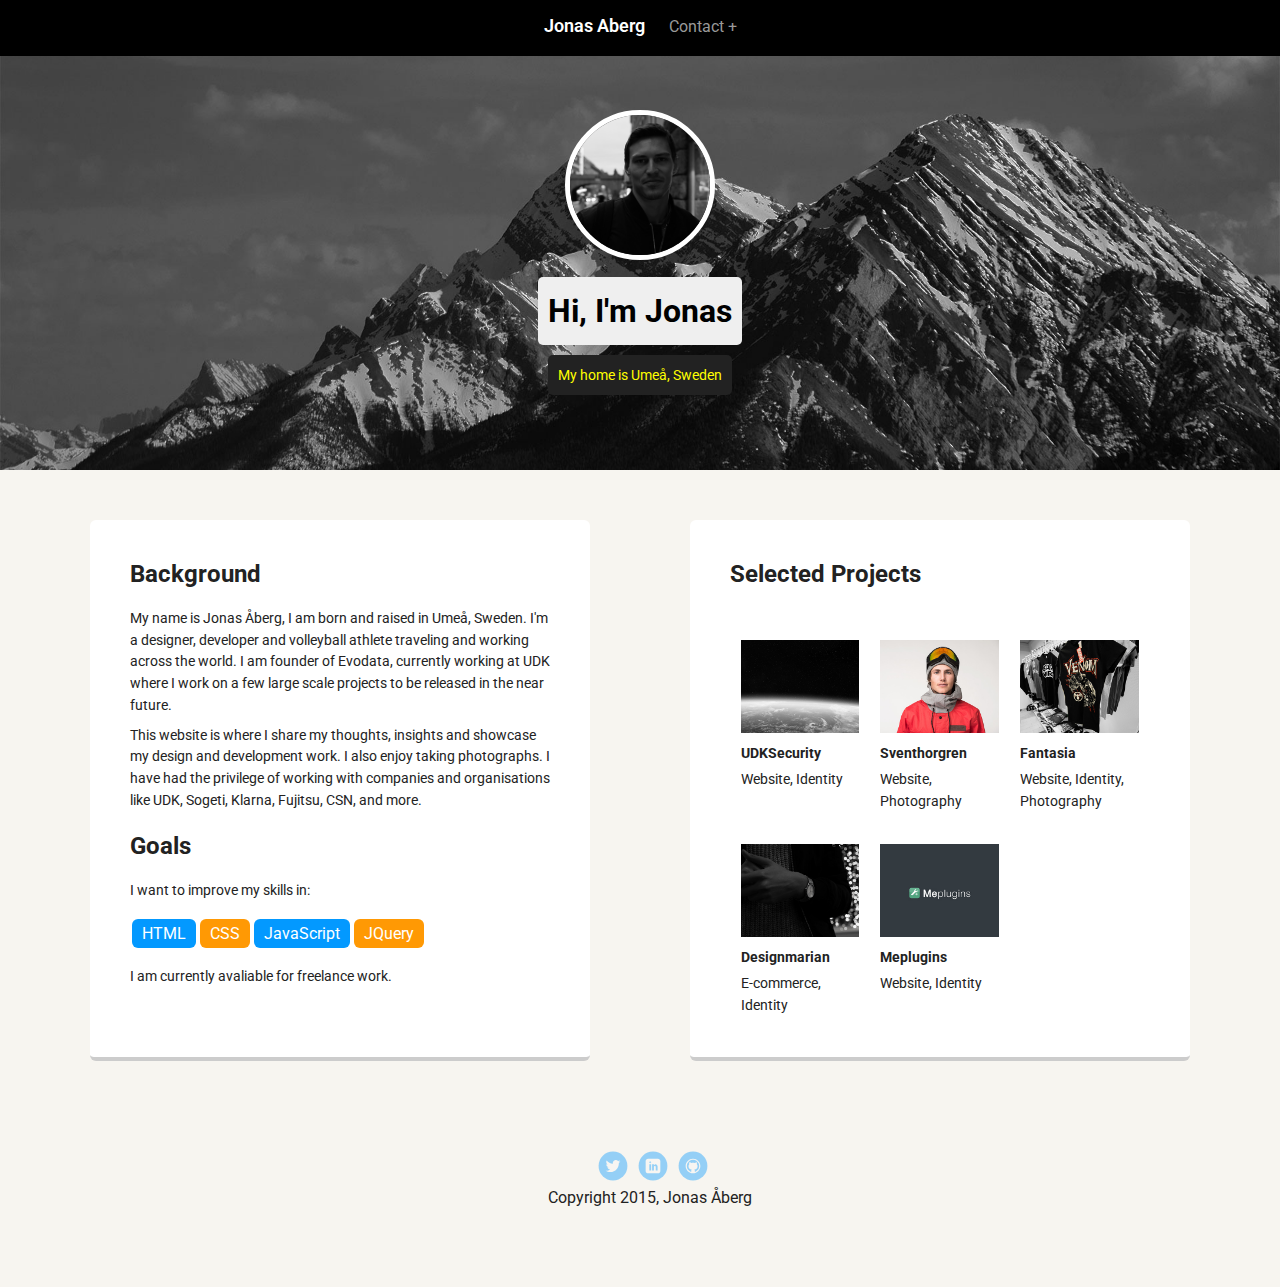
<file: index.html>
<!doctype html>
<html lang="en">
<head>
  <meta charset="utf-8">
  <title>Jonas Aberg's Profile</title>
  <meta name="viewport" content="width=device-width, initial-scale=1.0">
  <link rel="stylesheet" href="styles.css">
  <link href="https://fonts.googleapis.com/css?family=Muli%7CRoboto:400,300,500,700,900" rel="stylesheet">
  <script src="https://ajax.googleapis.com/ajax/libs/jquery/3.1.0/jquery.min.js"></script>
</head>
  <body>

  <!-- expandable contact tab, instead of contact.html -->
  <div class="contact-tab">
    <div class="text-container">
      <h1>Contact me</h1>
      <p>There's plenty of ways to get in touch with me. Write to me on <a href="https://twitter.com/jonasaberg91">Twitter</a> or <a href="mailto:hello@jonasaberg.com">Write me an email</a></p>
      <ul>
        <li><a href="https://twitter.com/jonasaberg91" class="social twitter" title="Twitter">Twitter</a></li>
        <li><a href="https://www.linkedin.com/in/jonasaberg91" class="social linkedin" title="LinkedIn">LinkedIn</a></li>
        <li><a href="https://github.com/jonasaberg91" class="social github" title="Github">Github</a></li>
      </ul>
    </div>
  </div>

    <div class="main-nav">
        <ul class="nav">
          <li class="name"><a href="index.html">Jonas Aberg</a></li>
          <li><a class="contact-trigger">Contact</a></li>
        </ul>
    </div>

    <header>
      <img src="images/jonas_small.png" alt="Portrait of Jonas Åberg" class="profile-image">
      <h1 class="tag name">Hi, I'm Jonas</h1>
      <p class="tag location">My home is Umeå, Sweden</p>
    </header>

    <main class="flex">
      <div class="card">
        <h2>Background</h2>
        <p>My name is Jonas Åberg, I am born and raised in Umeå, Sweden. I'm a designer, developer and volleyball athlete traveling and working across the world. I am founder of Evodata, currently working at UDK where I work on a few large scale projects to be released in the near future.</p>
        <p>This website is where I share my thoughts, insights and showcase my design and development work. I also enjoy taking photographs. I have had the privilege of working with companies and organisations like UDK, Sogeti, Klarna, Fujitsu, CSN, and more.</p>

        <!-- from other card -->
        <h2>Goals</h2>
        <p>I want to improve my skills in:</p>
        <ul class="skills">
          <li>HTML</li>
          <li>CSS</li>
          <li>JavaScript</li>
          <li>JQuery</li>
        </ul>
        <p>I am currently avaliable for freelance work.</p>
      </div> 

      <!-- extra credit additional information -->
      <div id="projects" class="card">
        <h2>Selected Projects</h2>

        <a href="https://www.behance.net/gallery/34185947/UDK-Security-Initiative" title="Case - UDKSecurity">
          <figure>
            <img src="images/udksecurity.jpeg" alt="UDKSecurity case for UDK">
            <figcaption>
              <h3>UDKSecurity</h3>
              <p>Website, Identity</p>
            </figcaption>
          </figure>
        </a>

        <a href="https://www.behance.net/gallery/33795778/Sven-Thorgren" title="Case - Sventhorgren">
          <figure>
            <img src="images/sventhorgren.jpeg" alt="Sventhorgren case">
            <figcaption>
              <h3>Sventhorgren</h3>
              <p>Website, Photography</p>
            </figcaption>
          </figure>
        </a>

        <a href="https://www.behance.net/gallery/33129921/Fantasia" title="Case - Fantasia">
          <figure>
            <img src="images/fantasia.jpeg" alt="Fantasia case">
            <figcaption>
              <h3>Fantasia</h3>
              <p>Website, Identity, Photography</p>
            </figcaption>
          </figure>
        </a>

        <a href="https://www.behance.net/gallery/32592771/Designmarian" title="Case - Designmarian">
          <figure>
            <img src="images/designmarian.jpeg" alt="Designmarian case">
            <figcaption>
              <h3>Designmarian</h3>
              <p>E-commerce, Identity</p>
            </figcaption>
          </figure>
        </a>

        <a href="https://www.behance.net/gallery/32517921/Meplugins" title="Case - Meplugins">
          <figure>
            <img src="images/meplugins.jpeg" alt="Designmarian case">
            <figcaption>
              <h3>Meplugins</h3>
              <p>Website, Identity</p>
            </figcaption>
          </figure>
        </a>
      </div>

      <!-- i am moving this content to the first card
      <div class="card">
        <h2>Goals</h2>
        <p>I want to improve my skills in:</p>
        <ul class="skills">
          <li>HTML</li>
          <li>CSS</li>
          <li>JavaScript</li>
          <li>JQuery</li>
        </ul>
        <p>I am currently avaliable for freelance work.</p>
      </div>
      -->

    </main>
    <footer>
      <ul>
        <li><a href="https://twitter.com/jonasaberg91" class="social twitter" title="Twitter">Twitter</a></li>
        <li><a href="https://www.linkedin.com/in/jonasaberg91" class="social linkedin" title="LinkedIn">LinkedIn</a></li>
        <li><a href="https://github.com/jonasaberg91" class="social github" title="Github">Github</a></li>
      </ul>
      <p class="copyright">Copyright 2015, Jonas Åberg</p>
    </footer>

    <script src="main.js"></script>
  </body>
  </html>
</file>
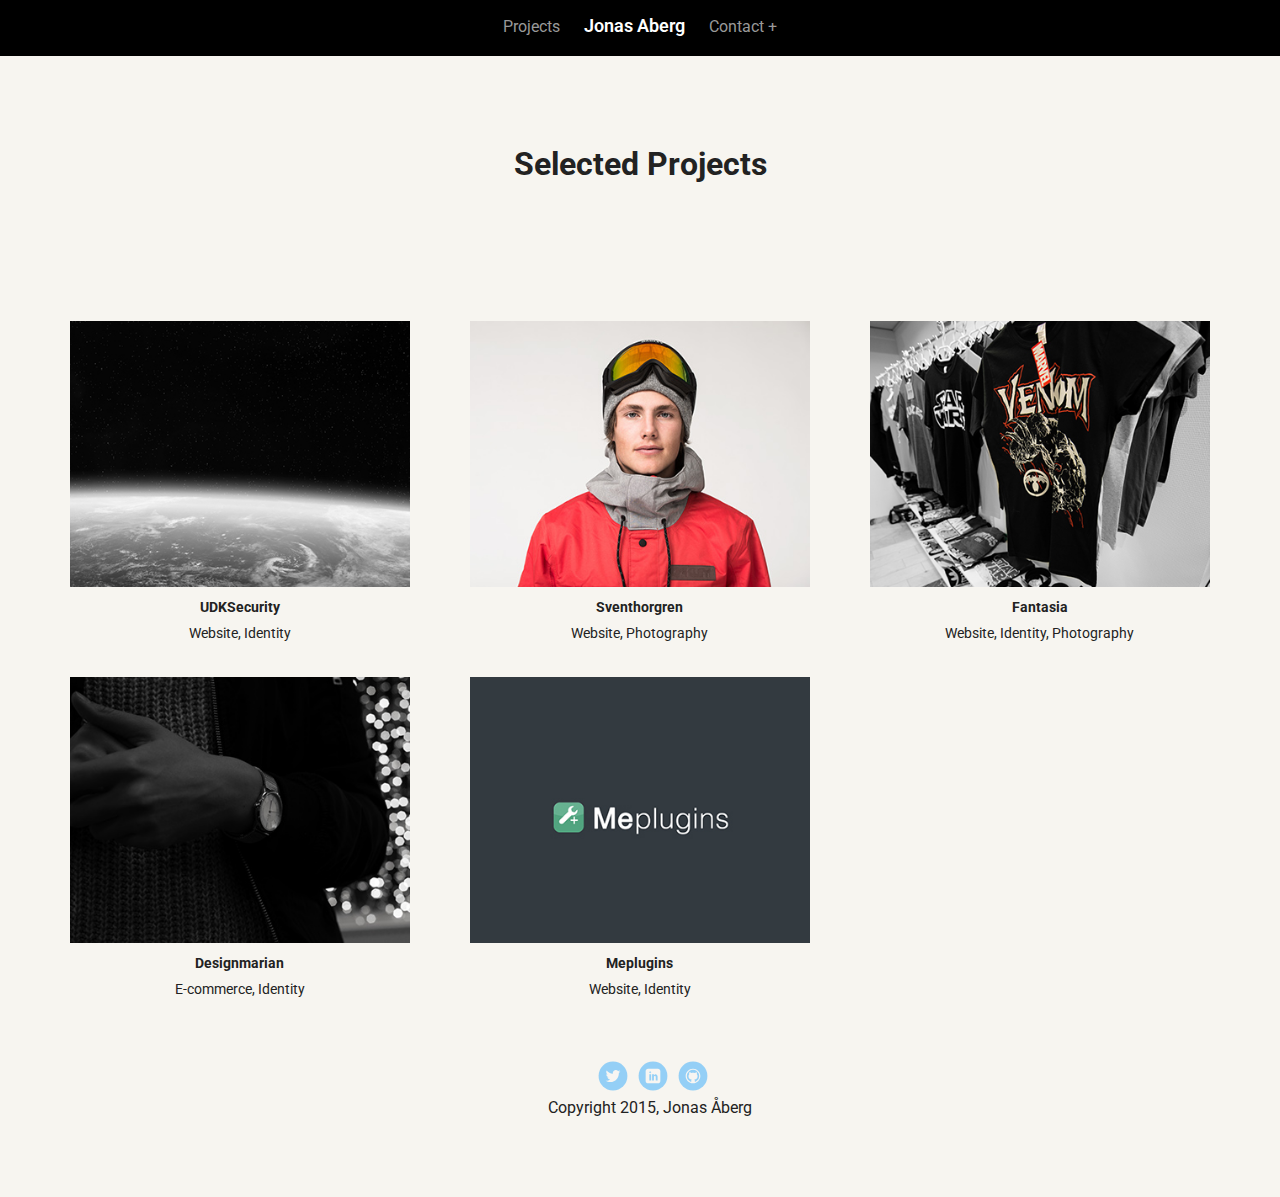
<file: projects.html>
<!doctype html>
<html lang="en">
<head>
  <meta charset="utf-8">
  <title>Jonas Aberg's Projects</title>
  <meta name="viewport" content="width=device-width, initial-scale=1.0">
  <link rel="stylesheet" href="styles.css">
  <link href="https://fonts.googleapis.com/css?family=Muli%7CRoboto:400,300,500,700,900" rel="stylesheet">
  <script src="https://ajax.googleapis.com/ajax/libs/jquery/3.1.0/jquery.min.js"></script>
</head>
  <body class="projects">

  <!-- expandable contact tab, instead of contact.html -->
  <div class="contact-tab">
    <div class="text-container">
      <h1>Contact me</h1>
      <p>There's plenty of ways to get in touch with me. Write to me on <a href="https://twitter.com/jonasaberg91">Twitter</a> or <a href="mailto:hello@jonasaberg.com">Write me an email</a></p>
      <ul>
        <li><a href="https://twitter.com/jonasaberg91" class="social twitter" title="Twitter">Twitter</a></li>
        <li><a href="https://www.linkedin.com/in/jonasaberg91" class="social linkedin" title="LinkedIn">LinkedIn</a></li>
        <li><a href="https://github.com/jonasaberg91" class="social github" title="Github">Github</a></li>
      </ul>
    </div>
  </div>

    <div class="main-nav">
        <ul class="nav">
          <li><a href="projects.html">Projects</a></li>
          <li class="name"><a href="index.html">Jonas Aberg</a></li>
          <li><a class="contact-trigger">Contact</a></li>
        </ul>
    </div>

    <header>
      <h1>Selected Projects</h1>
    </header>

    <main class="flex">
      <div id="projects">
        <a href="https://www.behance.net/gallery/34185947/UDK-Security-Initiative" title="Case - UDKSecurity">
          <figure>
            <img src="images/udksecurity.jpeg" alt="UDKSecurity case for UDK">
            <figcaption>
              <h3>UDKSecurity</h3>
              <p>Website, Identity</p>
            </figcaption>
          </figure>
        </a>

        <a href="https://www.behance.net/gallery/33795778/Sven-Thorgren" title="Case - Sventhorgren">
          <figure>
            <img src="images/sventhorgren.jpeg" alt="Sventhorgren case">
            <figcaption>
              <h3>Sventhorgren</h3>
              <p>Website, Photography</p>
            </figcaption>
          </figure>
        </a>

        <a href="https://www.behance.net/gallery/33129921/Fantasia" title="Case - Fantasia">
          <figure>
            <img src="images/fantasia.jpeg" alt="Fantasia case">
            <figcaption>
              <h3>Fantasia</h3>
              <p>Website, Identity, Photography</p>
            </figcaption>
          </figure>
        </a>

        <a href="https://www.behance.net/gallery/32592771/Designmarian" title="Case - Designmarian">
          <figure>
            <img src="images/designmarian.jpeg" alt="Designmarian case">
            <figcaption>
              <h3>Designmarian</h3>
              <p>E-commerce, Identity</p>
            </figcaption>
          </figure>
        </a>

        <a href="https://www.behance.net/gallery/32517921/Meplugins" title="Case - Meplugins">
          <figure>
            <img src="images/meplugins.jpeg" alt="Designmarian case">
            <figcaption>
              <h3>Meplugins</h3>
              <p>Website, Identity</p>
            </figcaption>
          </figure>
        </a>
      </div>

    </main>
    <footer>
      <ul>
        <li><a href="https://twitter.com/jonasaberg91" class="social twitter" title="Twitter">Twitter</a></li>
        <li><a href="https://www.linkedin.com/in/jonasaberg91" class="social linkedin" title="LinkedIn">LinkedIn</a></li>
        <li><a href="https://github.com/jonasaberg91" class="social github" title="Github">Github</a></li>
      </ul>
      <p class="copyright">Copyright 2015, Jonas Åberg</p>
    </footer>

    <script src="main.js"></script>
  </body>
  </html>
</file>
<file: styles.css>
/* Global Layout Set-up */

/* 
  NOTE: I am commenting out the changes I am making so it's faster to compare my CSS.. 
*/

* { 
  box-sizing: border-box;
}
  
body {
  margin: 0;
  padding: 0;
  text-align: center;
  font-family: 'Roboto', sans-serif;
  color: #222;
  background: #f7f5f0;
}

img { /* responsive images */
  max-width: 100%;
  height: auto;
}

/* Link Styles */

a {
  text-decoration: none;
  color: #999;
}
a:hover {
  color: #6633ff;
}

/* Section Styles */

.main-nav {
  width: 100%;
  background: black;
  min-height: 30px;
  padding: 10px;
  position: fixed;
  text-align: center;
  z-index: 99;
}
.nav {
  /*display: flex;*/
  /*justify-content: space-around;*/
  font-weight: 700;
  list-style-type: none;
  margin: 0 auto;
  padding: 0;
}

.nav .name a {
    /*display: block;*/
    /*margin-right: auto;*/
    color: white;
    font-size: 18px;
    font-weight: 600;
}
.nav li {
  display: inline-block;
  padding: 5px 10px 10px 10px;
  font-weight: 400;
}
.nav a {
  transition: all .5s;
}
.nav a:hover {
  color: white;
}

header {
  text-align: center;
  background: url('images/background.jpg') no-repeat;
  background-position: center center;
  background-size: cover;
  overflow: hidden;
  padding: 60px 0;
}
header {
  line-height: 1.5;
}
  .profile-image {
  margin-top: 50px;
  width: 150px;
  height: 150px;
  border-radius: 50%;
  border: 5px solid white; /* extra credit - made this 5px instead of 2px */
  transition: all .5s;
}
header .profile-image:hover {
  transform: scale(1.1); /* extra credit - changed the tranform */
}
.tag {
  background-color: #efefef;
  color: black;
  padding: 10px;
  border-radius: 5px;
  display: table;
  margin: 10px auto;
} 
.location {
  background-color: #222;
  color: yellow;
}
.card {
  margin: 30px;
  padding: 20px 40px 40px;
  max-width: 500px;
  text-align: left;
  background: #fff;
  border-bottom: 4px solid #ccc;
  border-radius: 6px;
  transition: all .5s;
}
.card:hover {
  border-color: #ff99ff;
}

ul.skills {
  padding: 0;
  margin: 16px 0;
  text-align: center;
}

/* makes sure li break to the left */
ul.skills:after {
  content: '';
  display: block;
  clear: both;
}

.skills li {
  border-radius: 6px;
  display: inline-block;
  background: #ff9904;
  color: white;
  padding: 5px 10px;
  margin: 2px;
  float: left; /* makes sure li break to the left */
}


.skills li:nth-child(odd) {
  background: #0399ff;
}

footer {
  width: 100%;
  min-height: 30px;
  padding: 20px 0 40px 20px;
}

footer .copyright {
  top: -8px;
  font-size: .75em;
}

footer ul {
  list-style-type: none;
  margin: 0;
  padding: 0;
}

footer ul li {
  display: inline-block;
}

a.social {
  display: inline-block;
  text-indent: -9999px;
  margin-left: 5px;
  width: 30px;
  height: 30px;
  background-size: 30px 30px;
  opacity: .4;
  transition: all .5s;
}
a.twitter {
  background-image: url(images/twitter.svg);
}
a.linkedin {
  background-image: url(images/linkedin.svg);
}
a.github {
  background-image: url(images/github.svg);
}
a.social:hover {
  opacity: 1;
}
.clearfix {
  clear: both;
}

/* Styles for larger screens */
@media screen and (min-width: 720px) {
  
  .flex {
      display: -ms-flexbox;      /* TWEENER - IE 10 */
      display: flex; 
      max-width: 1200px;
      -ms-flex-pack: distribute;
      justify-content: space-around;
      margin: 0 auto;
  }

  header {
    min-height: 470px;
  }

  .nav {
    max-width: 1200px;
    padding: 0 30px;
  }


  main {
    padding-top: 20px;
  }

  main p {
    line-height: 1.6em;
  }

  footer {
    font-size: 1.3em;
    max-width: 1200px;
    margin: 40px auto;
  }

}


/* my css */
.projects header {
  background: inherit;
  min-height: auto;
}

.projects header h1 {
     margin-top: 80px;
}

#projects {
  overflow: auto;
}

#projects a {
  color: inherit;
}

#projects figure {
  margin: 32px 2.5% 0 2.5%;
  float: left;
  transition: all .5s;
}

#projects figure img {
  transition: all .5s;
}

#projects figure img:hover {
  opacity: 0.8;
}

@media screen and (min-width: 480px) {
  #projects figure {
    width: 28.333%;
  }
}

#projects figcaption {
  margin: 0;
  padding: 0;
}

#projects figure figcaption h3, p {
  margin: 8px 0 0 0;
  font-size: 85%;
}

/* contact tab */
.contact-trigger {
  cursor: pointer;
}

.contact-tab {
  display: none;
  position: fixed;
  width: 100%;
  padding: 42px 16px;
  background: #222222;
  color: #fff;
}

.contact-tab .text-container {
  max-width: 560px;
  margin: 0 auto;
  padding-top: 16px;
}

.contact-tab ul {
  list-style: none;
  padding: 0;
  margin-top: 16px;

}

.contact-tab ul li {
  display: inline-block;
}

.contact-tab a.social {
  opacity: 1;
}

.contact-tab a.social:hover {
  opacity: 0.4;
}
</file>
